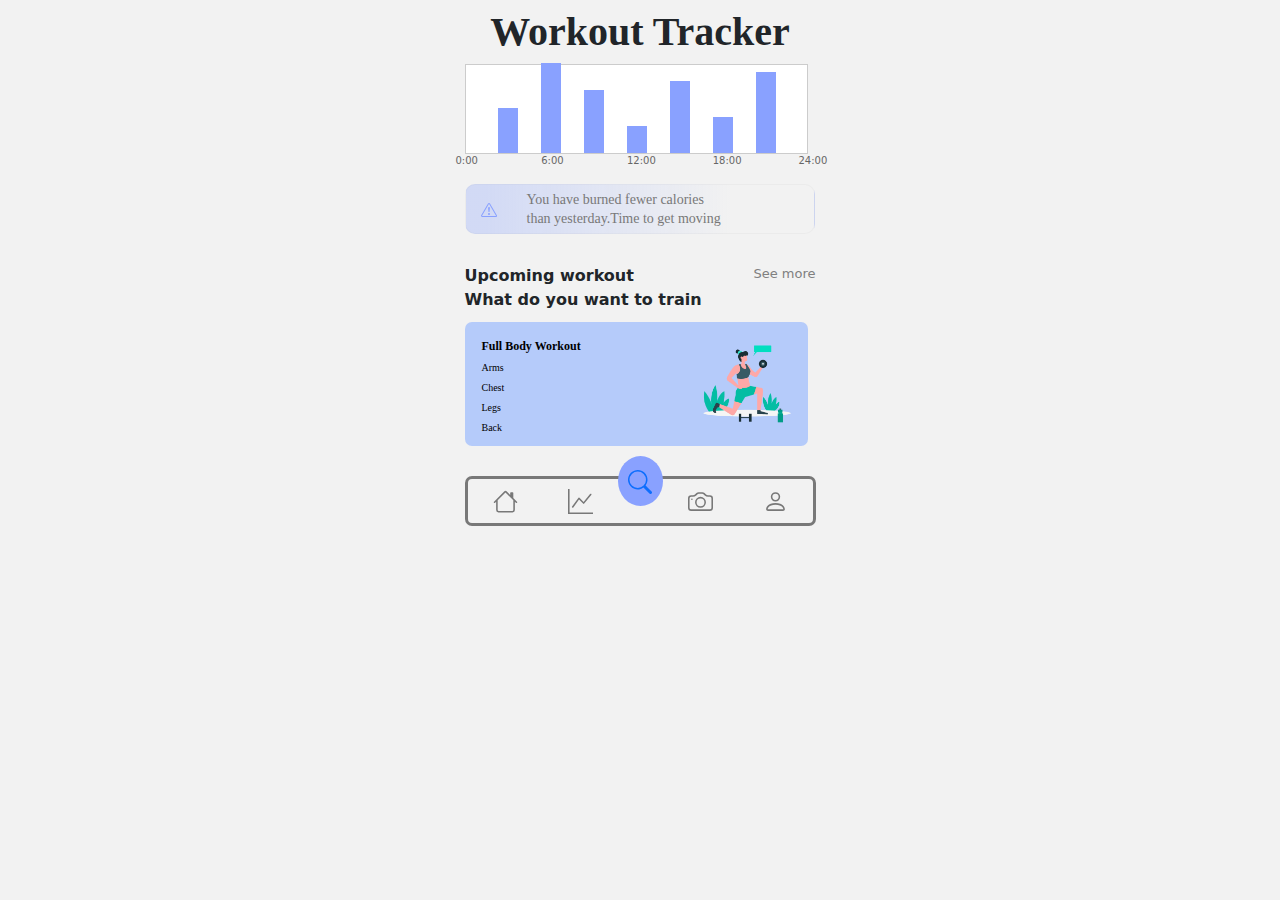
<file: index.html>
<!DOCTYPE html>
<html lang="en">

<head>
    <meta charset="UTF-8">
    <meta name="viewport" content="width=device-width, initial-scale=1.0">
    <title>Daily Time Tracker</title>
    <link href="https://cdn.jsdelivr.net/npm/bootstrap@5.3.3/dist/css/bootstrap.min.css" rel="stylesheet"
        integrity="sha384-QWTKZyjpPEjISv5WaRU9OFeRpok6YctnYmDr5pNlyT2bRjXh0JMhjY6hW+ALEwIH" crossorigin="anonymous">
    <style>
        body {

            background-color: #f2f2f2;
        }

        .container {
            margin: 0 auto;
            overflow-x: auto;
            white-space: nowrap;
            display: flex;
            flex-direction: column;
            position: relative;
            width: 375px;
            height: 800px;
git
            opacity: 0px;
            gap: 0px;

        }

        .graph-container {
            position: relative;
            width: 343px;
            height: 89.98px;
            background-color: #fff;
            border: 1px solid #ccc;
        }

        .x-axis,
        .y-axis {
            position: absolute;
            background-color: white;
        }

        .x-axis {
            width: 100%;
            height: 1px;
            left: 0;
            bottom: 50%;
        }

        .y-axis {
            width: 1px;
            height: 100%;
            top: 0;
            left: 50%;
        }

        .time-label {
            position: absolute;
            font-size: 10px;
            color: #666;
        }

        .bar {
            position: absolute;
            background-color: #89A1FF;
        }

        .form-check-input:checked {
            background-color: #89A1FF;
        }

        .additional-div {
            width: 350px;
            height: 50px;
            border: 1.02px solid #4545450A;
            border-radius: 10px;
            margin: 30px 0px;

            display: flex;
            background: linear-gradient(90.07deg, rgba(129, 157, 255, 0.28) 5.94%, rgba(16, 16, 16, 0) 76.45%);

        }

        span>svg {
            color: #89A1FF;
            top: 30px;
        }

        .activity-container {
            display: flex;
            flex-direction: column;

        }

        .workout-container img {
            border-radius: 50%;
            size: 50px;
        }

        .full-body h4 {

            font-size: 12px;
            font-weight: 600;
        }

        .full-body h5 {

            font-size: 10px;
            font-weight: 500;
        }

        span>p {
            font-family: Montserrat;
            font-size: 14px;
            font-weight: 500;
            margin: 0px;
            line-height: 19.5px;
            text-align: center;
            text-wrap: balance;
            color: #787878;
            display: flex;
        }



        #workout-container img {
            max-width: 60px;
        }

        .activity-container {
            display: flex;
            flex-direction: row;
            justify-content: space-between;
            align-items: center;
            background-color: white;
            border-radius: 10px;
            margin: 10px 0;
        }

        .activity-container>div {
            display: flex;
            flex-direction: row;
            padding: 0 10px;
        }

        .workout-head {
            display: flex;
            justify-content: space-between;
        }

        .additional-div {
            display: flex;
            align-items: center;
            padding: 15px;
        }

        .additional-div p {
            text-align: left;
            margin-left: 30px;
        }

        .full-body>div {
            width: 343px;
            height: 124px;
            margin-top: 10px;
            border-radius: 7px;
            background-color: #8CB1FF99;
            display: flex;
            flex-direction: column;
            justify-content: left;
            font-family: Montserrat;
            color: #787878;
            text-align: left;
            padding: 10px;
            display: flex;
            flex-direction: row;
            justify-content: space-between;
            color: black;
        }

        .full-body>div>div {
            padding: 7px;
        }

        .workout-head a {
            font-size: 13px;
            color: grey;
            text-decoration: none;
        }

        .activity-heading {
            margin-top: 5px;
        }

        .activity-sub-heading {
            font-size: 12px;
            color: grey;
        }

        h1 {
            margin: 20px;
            font-family: Montserrat;
            font-size: 40px;
            font-weight: 600;
            line-height: 24.38px;
            text-align: center;

        }

        nav {
            display: flex;
            height: 50px;
            top: 724px;
            gap: 0px;
            opacity: 0px;
            justify-content: space-evenly;
            align-items: center;
            border: 3px solid #787878;
            border-radius: 7px;
            margin-top: 30px;
        }

        nav>a {
            padding: 10px;
            margin: 15px 15px;
            color: #787878;
        }

        .search-button {
            position: relative;
            width: 50px;
            height: 50px;
            top: -20px;
            border-radius: 50%;
            background-color: #89A1FF;
            display: flex;
            align-items: center;
            justify-content: center;

        }

        .bi bi-search {
            position: absolute;
            color: white;
            margin: 5px;
            width: 40px;
            height: 40px;
            border-radius: 50%;
            color: white;
            top: 699px;
            justify-content: center;
            align-items: center;
        }
    </style>
</head>

<body>
    <div class="container">
        <h1>Workout Tracker</h1>
        <div class="graph-container" id="graphContainer">
            <div class="x-axis"></div>
            <div class="y-axis"></div>
        </div>

        <!-- Additional div below the graph -->
        <div class="additional-div">
            <span>
                <svg xmlns="http://www.w3.org/2000/svg" width="16" height="16" fill="currentColor"
                    class="bi bi-exclamation-triangle" viewBox="0 0 16 16">
                    <path
                        d="M7.938 2.016A.13.13 0 0 1 8.002 2a.13.13 0 0 1 .063.016.15.15 0 0 1 .054.057l6.857 11.667c.036.06.035.124.002.183a.2.2 0 0 1-.054.06.1.1 0 0 1-.066.017H1.146a.1.1 0 0 1-.066-.017.2.2 0 0 1-.054-.06.18.18 0 0 1 .002-.183L7.884 2.073a.15.15 0 0 1 .054-.057m1.044-.45a1.13 1.13 0 0 0-1.96 0L.165 13.233c-.457.778.091 1.767.98 1.767h13.713c.889 0 1.438-.99.98-1.767z" />
                    <path
                        d="M7.002 12a1 1 0 1 1 2 0 1 1 0 0 1-2 0M7.1 5.995a.905.905 0 1 1 1.8 0l-.35 3.507a.552.552 0 0 1-1.1 0z" />
                </svg>
            </span>
            <span>
                <p>You have burned fewer calories than yesterday.Time to get moving</p>

            </span>
        </div>
        <div id="workout-container">
            <div class="workout-head">
                <b>Upcoming workout</b>
                <a class="workout-head-see-more">See more</a>
            </div>
            <div class="activity-container" style="display: none">
                <div>
                    <img src="public/image/workout.png">
                    <div>
                        <div class="activity-heading">Heading</div>
                        <div class="activity-sub-heading">Sub heading</div>
                    </div>
                </div>
                <div class="form-check form-switch">
                    <input class="form-check-input" type="checkbox" role="switch" id="flexSwitchCheckChecked" checked>
                </div>
            </div>
        </div>
        <div class="full-body">
            <b>What do you want to train</b>
            <div>
                <div>
                    <h4>Full Body Workout</h4>
                    <h5>Arms</h5>
                    <h5>Chest</h5>
                    <h5>Legs</h5>
                    <h5>Back</h5>
                </div>
                <img src="public/image/full-body.png">
            </div>
        </div>
        <nav>
            <a href="views/calendar.html"> <svg xmlns="http://www.w3.org/2000/svg" width="25" height="25"
                    fill="currentColor" class="bi bi-house" viewBox="0 0 16 16">
                    <path
                        d="M8.707 1.5a1 1 0 0 0-1.414 0L.646 8.146a.5.5 0 0 0 .708.708L2 8.207V13.5A1.5 1.5 0 0 0 3.5 15h9a1.5 1.5 0 0 0 1.5-1.5V8.207l.646.647a.5.5 0 0 0 .708-.708L13 5.793V2.5a.5.5 0 0 0-.5-.5h-1a.5.5 0 0 0-.5.5v1.293zM13 7.207V13.5a.5.5 0 0 1-.5.5h-9a.5.5 0 0 1-.5-.5V7.207l5-5z" />
                </svg></a>
            <a href="./index.html"><svg xmlns="http://www.w3.org/2000/svg" width="25" height="25" fill="currentColor"
                    class="bi bi-graph-up" viewBox="0 0 16 16">
                    <path fill-rule="evenodd"
                        d="M0 0h1v15h15v1H0zm14.817 3.113a.5.5 0 0 1 .07.704l-4.5 5.5a.5.5 0 0 1-.74.037L7.06 6.767l-3.656 5.027a.5.5 0 0 1-.808-.588l4-5.5a.5.5 0 0 1 .758-.06l2.609 2.61 4.15-5.073a.5.5 0 0 1 .704-.07" />
                </svg></a>
            <div class="search-button">
                <a href=""><svg xmlns="http://www.w3.org/2000/svg" width="24" height="24" fill="currentColor"
                        class="bi bi-search" viewBox="0 0 16 16">
                        <path
                            d="M11.742 10.344a6.5 6.5 0 1 0-1.397 1.398h-.001q.044.06.098.115l3.85 3.85a1 1 0 0 0 1.415-1.414l-3.85-3.85a1 1 0 0 0-.115-.1zM12 6.5a5.5 5.5 0 1 1-11 0 5.5 5.5 0 0 1 11 0" />
                    </svg></a>
            </div>
            <a href="views/goals.html"><svg xmlns="http://www.w3.org/2000/svg" width="25" height="25"
                    fill="currentColor" class="bi bi-camera" viewBox="0 0 16 16">
                    <path
                        d="M15 12a1 1 0 0 1-1 1H2a1 1 0 0 1-1-1V6a1 1 0 0 1 1-1h1.172a3 3 0 0 0 2.12-.879l.83-.828A1 1 0 0 1 6.827 3h2.344a1 1 0 0 1 .707.293l.828.828A3 3 0 0 0 12.828 5H14a1 1 0 0 1 1 1zM2 4a2 2 0 0 0-2 2v6a2 2 0 0 0 2 2h12a2 2 0 0 0 2-2V6a2 2 0 0 0-2-2h-1.172a2 2 0 0 1-1.414-.586l-.828-.828A2 2 0 0 0 9.172 2H6.828a2 2 0 0 0-1.414.586l-.828.828A2 2 0 0 1 3.172 4z" />
                    <path
                        d="M8 11a2.5 2.5 0 1 1 0-5 2.5 2.5 0 0 1 0 5m0 1a3.5 3.5 0 1 0 0-7 3.5 3.5 0 0 0 0 7M3 6.5a.5.5 0 1 1-1 0 .5.5 0 0 1 1 0" />
                </svg></a>
            <a href="views/start1.html"><svg xmlns="http://www.w3.org/2000/svg" width="25" height="25"
                    fill="currentColor" class="bi bi-person" viewBox="0 0 16 16">
                    <path
                        d="M8 8a3 3 0 1 0 0-6 3 3 0 0 0 0 6m2-3a2 2 0 1 1-4 0 2 2 0 0 1 4 0m4 8c0 1-1 1-1 1H3s-1 0-1-1 1-4 6-4 6 3 6 4m-1-.004c-.001-.246-.154-.986-.832-1.664C11.516 10.68 10.289 10 8 10s-3.516.68-4.168 1.332c-.678.678-.83 1.418-.832 1.664z" />
                </svg></a>
        </nav>

    </div>

    <script>
        // Retrieve activities from localStorage
        const activities = JSON.parse(localStorage.getItem('activities')) || {};
        // Display activities

        const workoutContainer = document.getElementById('workout-container');
        for (const hour in activities) {
            const activity = activities[hour];
            const time12Hr = formatTime12Hour(hour);
            const dateMonth = getDateMonth();

            const clonedElement = document.querySelector(".activity-container").cloneNode(true);
            clonedElement.style.display = "flex"
            clonedElement.querySelector(".activity-heading").innerHTML = activity
            clonedElement.querySelector(".activity-sub-heading").innerHTML = time12Hr

            workoutContainer.appendChild(clonedElement);
        }

        // Function to format time in 12-hour format
        function formatTime12Hour(hour) {
            let formattedHour = hour;
            let period = 'AM';
            if (hour >= 12) {
                if (hour > 12) {
                    formattedHour = hour - 12;
                }
                period = 'PM';
            }
            if (formattedHour === 0) {
                formattedHour = 12;
            }
            return `${formattedHour}:00 ${period}`;
        }

        // Function to get current date and month
        function getDateMonth() {
            const currentDate = new Date();
            const monthNames = ['January', 'February', 'March', 'April', 'May', 'June', 'July', 'August', 'September', 'October', 'November', 'December'];
            const month = monthNames[currentDate.getMonth()];
            const date = currentDate.getDate();
            return `${month} ${date},`;
        }


        const activityData = [
            { hour: 0, activityLevel: 0 },
            { hour: 3, activityLevel: 50 },
            { hour: 6, activityLevel: 100 },
            { hour: 9, activityLevel: 70 },
            { hour: 12, activityLevel: 30 },
            { hour: 15, activityLevel: 80 },
            { hour: 18, activityLevel: 40 },
            { hour: 21, activityLevel: 90 },
            { hour: 24, activityLevel: 0 }
        ];

        // Function to draw the graph lines and labels
        function drawGraph() {
            const graphContainer = document.getElementById('graphContainer');

            // Draw x-axis labels
            for (let i = 0; i <= 24; i += 6) {
                const x = (i / 24) * graphContainer.offsetWidth;

                const timeLabel = document.createElement('div');
                timeLabel.className = 'time-label';
                timeLabel.textContent = i + ':00';
                timeLabel.style.left = x - 10 + 'px';
                timeLabel.style.bottom = '-15px';
                graphContainer.appendChild(timeLabel);
            }

            // Plot data as bars
            activityData.forEach(data => {
                const x = (data.hour / 24) * graphContainer.offsetWidth;
                const barHeight = (data.activityLevel / 100) * graphContainer.offsetHeight;

                const bar = document.createElement('div');
                bar.className = 'bar';
                bar.style.width = '20px'; // Width of each bar
                bar.style.height = barHeight + 'px';
                bar.style.left = (x - 10) + 'px'; // Adjust position to center the bar
                bar.style.bottom = '0';
                graphContainer.appendChild(bar);
            });
        }

        // Call drawGraph function when the page loads
        window.onload = drawGraph;
    </script>
    <script src="https://cdn.jsdelivr.net/npm/bootstrap@5.3.3/dist/js/bootstrap.bundle.min.js"
        integrity="sha384-YvpcrYf0tY3lHB60NNkmXc5s9fDVZLESaAA55NDzOxhy9GkcIdslK1eN7N6jIeHz"
        crossorigin="anonymous"></script>
</body>

</html>
</file>
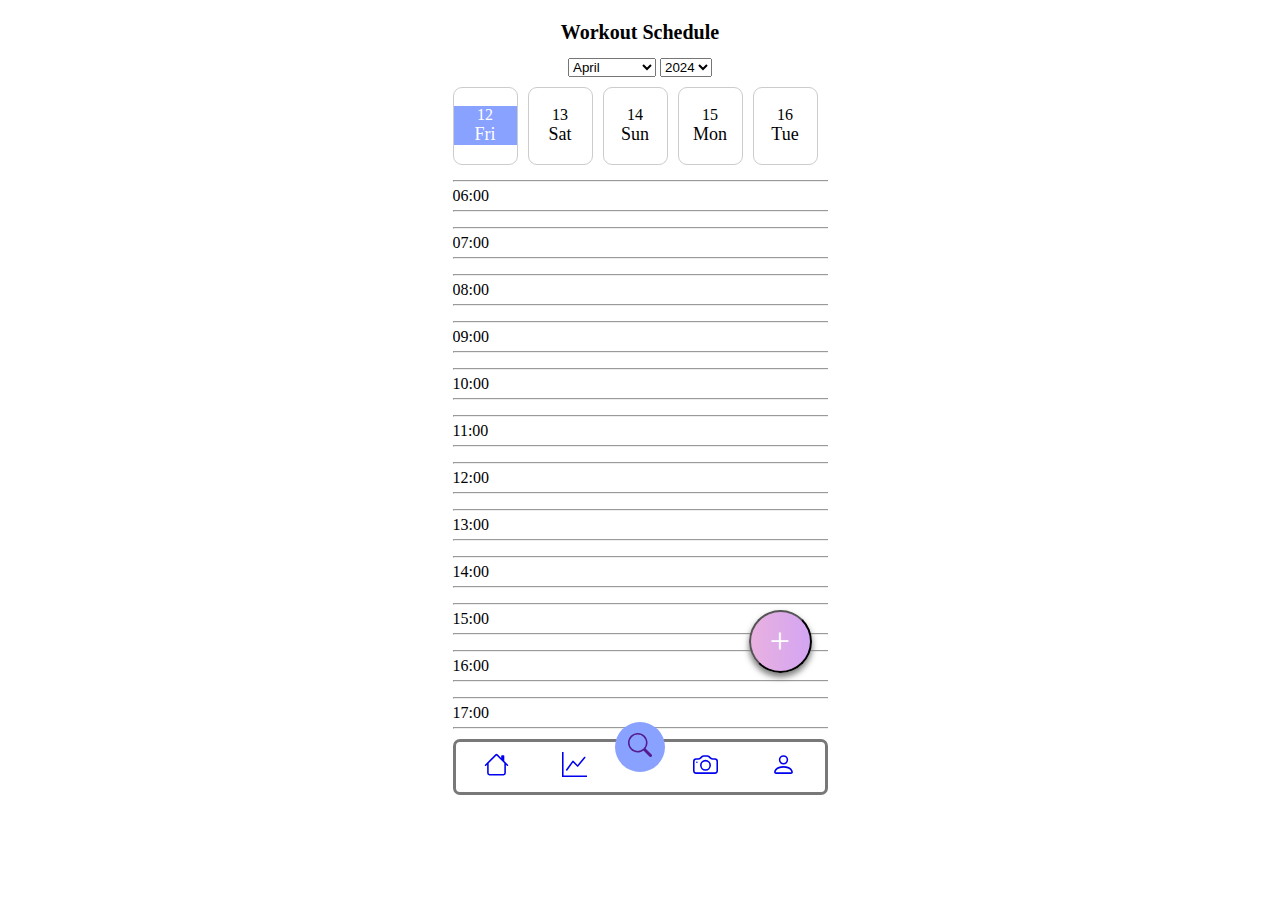
<file: views/calendar.html>
<!DOCTYPE html>
<html lang="en">

<head>
    <meta charset="UTF-8">
    <meta name="viewport" content="width=device-width, initial-scale=1.0">
    <title>Daily Scheduler</title>
    <style>
        body {
            background-color: white;
        }

        .container {
            /* width: 100%; */
            margin: 0 auto;
            overflow-x: auto;
            white-space: nowrap;
            display: flex;
            flex-direction: column;
            position: relative;
            width: 375px;
            height: 800px;
            overflow: hidden;

            opacity: 0px;
            gap: 0px;

        }

        .header {
            text-align: center;
            margin-bottom: 10px;
        }

        .dates {
            display: flex;
            justify-content: flex-start;
        }

        .date-container {
            display: flex;
            justify-content: center;
            align-items: center;
            width: 70px;
            height: 76px;
            margin-right: 10px;
            border-radius: 9px;
            border: 1px solid #ccc;
        }

        .date {
            display: flex;
            flex-direction: column;
            align-items: center;
            justify-content: center;
            width: 100%;
        }

        .date span {
            font-size: 18px;
        }

        .date.selected {
            background-color: #89A1FF;
            color: white;
        }

        .scheduler {
            display: flex;
            flex-direction: column;
            margin-top: 10px;
        }

        .hours {
            display: flex;
            flex-direction: column;
        }

        .hour {
            display: flex;
            flex-direction: column;
            margin-bottom: 5px;
        }

        .hour hr {
            width: 100%;
            margin: 5px 0;
        }

        .activities {
            display: flex;
            flex-direction: column;
            align-items: flex-start;
        }

        .activity {
            margin-bottom: 5px;
            display: flex;
            align-items: center;
            background: linear-gradient(90.95deg, #E9B1E0 0.79%, #D3A5F2 99.18%);
            color: white;
            padding: 3px 20px;
            border-radius: 15px;
            grid-area: 1/1;
        }

        .activity-text {
            margin-left: 5px;
        }

        h1 {
            font-family: Montserrat;
            font-size: 20px;
            font-weight: 600;

            text-align: center;

        }

        .add-activity-btn {
            position: absolute;
            font-family: Montserrat;
            font-size: 36px;
            font-weight: 400;
            line-height: 43.88px;
            text-align: left;
            color: #FFFFFF;
            background: linear-gradient(90.95deg, #E9B1E0 0.79%, #D3A5F2 99.18%);
            width: 63px;
            height: 63px;
            top: 602px;
            left: 296px;
            gap: 0px;
            opacity: 0px;
            box-shadow: 0px 4px 6.5px 0px #787878;
            text-align: center;
            right: 300px;
            border-radius: 50%;
            align-items: flex-end;
        }

        .date.selected .add-activity-btn {
            display: block;
        }

        .date-container.selected {
            background-color: #89A1FF;
            color: white;
        }

        nav {
            display: flex;
            height: 50px;
            top: 724px;
            gap: 0px;
            opacity: 0px;
            justify-content: space-evenly;
            align-items: center;
            border: 3px solid #787878;
            border-radius: 7px;
        }

        nav>a {
            padding: 10px;
            margin: 15px 15px;
        }



        .search-button {
            position: relative;
            width: 50px;
            height: 50px;
            top: -20px;
            border-radius: 50%;
            background-color: #89A1FF;
            display: flex;
            align-items: center;
            justify-content: center;
        }

        .bi bi-search {
            position: absolute;

            margin: 5px;
            width: 40px;
            height: 40px;
            border-radius: 50%;
            color: white;
            top: 699px;
            justify-content: center;
            align-items: center;
        }
    </style>
</head>

<body>
    <div class="container">
        <div>
            <h1>Workout Schedule</h1>
        </div>
        <div class="header">
            <select id="month"></select>
            <select id="year"></select>
        </div>
        <div class="dates" id="dates"></div>
        <div class="scheduler">
            <div class="hours"></div>
        </div>
        <button class="add-activity-btn">+</button>
        <nav>
            <a href="calendar.html"> <svg xmlns="http://www.w3.org/2000/svg" width="25" height="25" fill="currentColor"
                    class="bi bi-house" viewBox="0 0 16 16">
                    <path
                        d="M8.707 1.5a1 1 0 0 0-1.414 0L.646 8.146a.5.5 0 0 0 .708.708L2 8.207V13.5A1.5 1.5 0 0 0 3.5 15h9a1.5 1.5 0 0 0 1.5-1.5V8.207l.646.647a.5.5 0 0 0 .708-.708L13 5.793V2.5a.5.5 0 0 0-.5-.5h-1a.5.5 0 0 0-.5.5v1.293zM13 7.207V13.5a.5.5 0 0 1-.5.5h-9a.5.5 0 0 1-.5-.5V7.207l5-5z" />
                </svg></a>
            <a href="../index.html"><svg xmlns="http://www.w3.org/2000/svg" width="25" height="25" fill="currentColor"
                    class="bi bi-graph-up" viewBox="0 0 16 16">
                    <path fill-rule="evenodd"
                        d="M0 0h1v15h15v1H0zm14.817 3.113a.5.5 0 0 1 .07.704l-4.5 5.5a.5.5 0 0 1-.74.037L7.06 6.767l-3.656 5.027a.5.5 0 0 1-.808-.588l4-5.5a.5.5 0 0 1 .758-.06l2.609 2.61 4.15-5.073a.5.5 0 0 1 .704-.07" />
                </svg></a>
            <div class="search-button">
                <a href=""><svg xmlns="http://www.w3.org/2000/svg" width="24" height="24" fill="currentColor"
                        class="bi bi-search" viewBox="0 0 16 16">
                        <path
                            d="M11.742 10.344a6.5 6.5 0 1 0-1.397 1.398h-.001q.044.06.098.115l3.85 3.85a1 1 0 0 0 1.415-1.414l-3.85-3.85a1 1 0 0 0-.115-.1zM12 6.5a5.5 5.5 0 1 1-11 0 5.5 5.5 0 0 1 11 0" />
                    </svg></a>
            </div>
            <a href="goals.html"><svg xmlns="http://www.w3.org/2000/svg" width="25" height="25" fill="currentColor"
                    class="bi bi-camera" viewBox="0 0 16 16">
                    <path
                        d="M15 12a1 1 0 0 1-1 1H2a1 1 0 0 1-1-1V6a1 1 0 0 1 1-1h1.172a3 3 0 0 0 2.12-.879l.83-.828A1 1 0 0 1 6.827 3h2.344a1 1 0 0 1 .707.293l.828.828A3 3 0 0 0 12.828 5H14a1 1 0 0 1 1 1zM2 4a2 2 0 0 0-2 2v6a2 2 0 0 0 2 2h12a2 2 0 0 0 2-2V6a2 2 0 0 0-2-2h-1.172a2 2 0 0 1-1.414-.586l-.828-.828A2 2 0 0 0 9.172 2H6.828a2 2 0 0 0-1.414.586l-.828.828A2 2 0 0 1 3.172 4z" />
                    <path
                        d="M8 11a2.5 2.5 0 1 1 0-5 2.5 2.5 0 0 1 0 5m0 1a3.5 3.5 0 1 0 0-7 3.5 3.5 0 0 0 0 7M3 6.5a.5.5 0 1 1-1 0 .5.5 0 0 1 1 0" />
                </svg></a>
            <a href="login.html"><svg xmlns="http://www.w3.org/2000/svg" width="25" height="25" fill="currentColor"
                    class="bi bi-person" viewBox="0 0 16 16">
                    <path
                        d="M8 8a3 3 0 1 0 0-6 3 3 0 0 0 0 6m2-3a2 2 0 1 1-4 0 2 2 0 0 1 4 0m4 8c0 1-1 1-1 1H3s-1 0-1-1 1-4 6-4 6 3 6 4m-1-.004c-.001-.246-.154-.986-.832-1.664C11.516 10.68 10.289 10 8 10s-3.516.68-4.168 1.332c-.678.678-.83 1.418-.832 1.664z" />
                </svg></a>
        </nav>

    </div>
    <script>
        document.addEventListener("DOMContentLoaded", function () {
            const currentDate = new Date(2024, 3, 12); // Start from April 12, 2024
            let selectedDate = currentDate.getDate();
            const currentYear = currentDate.getFullYear();
            const currentMonth = currentDate.getMonth();

            // Populate month select options
            const months = ["January", "February", "March", "April", "May", "June", "July", "August", "September", "October", "November", "December"];
            const monthSelect = document.getElementById("month");
            months.forEach((month, index) => {
                const option = document.createElement("option");
                option.value = index + 1;
                option.text = month;
                monthSelect.appendChild(option);
            });
            monthSelect.selectedIndex = currentMonth;

            // Populate year select options (You can set range as per your need)
            const yearSelect = document.getElementById("year");
            for (let year = currentYear; year <= currentYear + 1; year++) {
                const option = document.createElement("option");
                option.value = year;
                option.text = year;
                yearSelect.appendChild(option);
            }
            yearSelect.selectedIndex = 0; // Select current year

            // Update dates based on month and year
            function updateDates() {
                const month = monthSelect.value - 1;
                const year = parseInt(yearSelect.value);
                const daysInMonth = new Date(year, month + 1, 0).getDate();

                const datesContainer = document.getElementById("dates");
                datesContainer.innerHTML = ""; // Clear previous dates

                const today = (currentMonth === month && currentYear === year && month === 3) ? currentDate.getDate() : 1;

                const startIndex = selectedDate < 4 ? 1 : selectedDate;
                const endIndex = startIndex + 4 < daysInMonth ? startIndex + 4 : daysInMonth;

                for (let day = startIndex; day <= endIndex; day++) {
                    const dateContainer = document.createElement("div");
                    dateContainer.classList.add("date-container");

                    const dateDiv = document.createElement("div");
                    dateDiv.classList.add("date");
                    dateDiv.textContent = day;
                    if (day === selectedDate) {
                        dateDiv.classList.add('selected');
                        document.querySelector('.add-activity-btn').style.display = 'block';
                    }
                    const dayName = new Date(year, month, day).toLocaleDateString('en-US', { weekday: 'short' });
                    const daySpan = document.createElement("span");
                    daySpan.textContent = dayName;
                    dateDiv.appendChild(daySpan);
                    dateDiv.addEventListener("click", function () {
                        document.querySelectorAll('.date').forEach(function (date) {
                            date.classList.remove('selected');
                        });
                        dateDiv.classList.add('selected');
                        selectedDate = day;
                        document.querySelector('.add-activity-btn').style.display = 'block';
                        updateDates();
                    });
                    dateContainer.appendChild(dateDiv);
                    datesContainer.appendChild(dateContainer);
                }
            }

            // Populate dates on initial load
            updateDates();

            // Update dates when month or year changes
            monthSelect.addEventListener("change", updateDates);
            yearSelect.addEventListener("change", updateDates);

            // Generate hours
            const hoursContainer = document.querySelector(".hours");
            for (let hour = 6; hour < 18; hour++) {
                const hourDiv = document.createElement("div");
                hourDiv.classList.add("hour");
                hourDiv.innerHTML = `<hr><div>${hour.toString().padStart(2, "0")}:00</div><div class="activities" data-hour="${hour}"></div><hr>`;
                hoursContainer.appendChild(hourDiv);
            }

            // Add activity button functionality
            // Add activity button functionality
            const addActivityButton = document.querySelector(".add-activity-btn");
            addActivityButton.addEventListener("click", function () {
                const hour = prompt("Enter hour (6-17):");
                if (hour >= 0 && hour <= 23) {
                    const activityInput = prompt("Enter your activity:");
                    if (activityInput) {
                        const activityList = document.querySelector(`.activities[data-hour="${hour}"]`);
                        const activityDiv = document.createElement("div");
                        activityDiv.classList.add("activity");
                        activityDiv.innerHTML = `<div class="activity-text">${activityInput}</div>`;
                        activityList.appendChild(activityDiv);

                        // Save activity to localStorage
                        const activities = JSON.parse(localStorage.getItem('activities')) || {};
                        activities[hour] = activityInput;
                        localStorage.setItem('activities', JSON.stringify(activities));
                    }
                } else {
                    alert("Please enter a valid hour (6-17).");
                }
            });

        });
    </script>

</body>

</html>
</file>
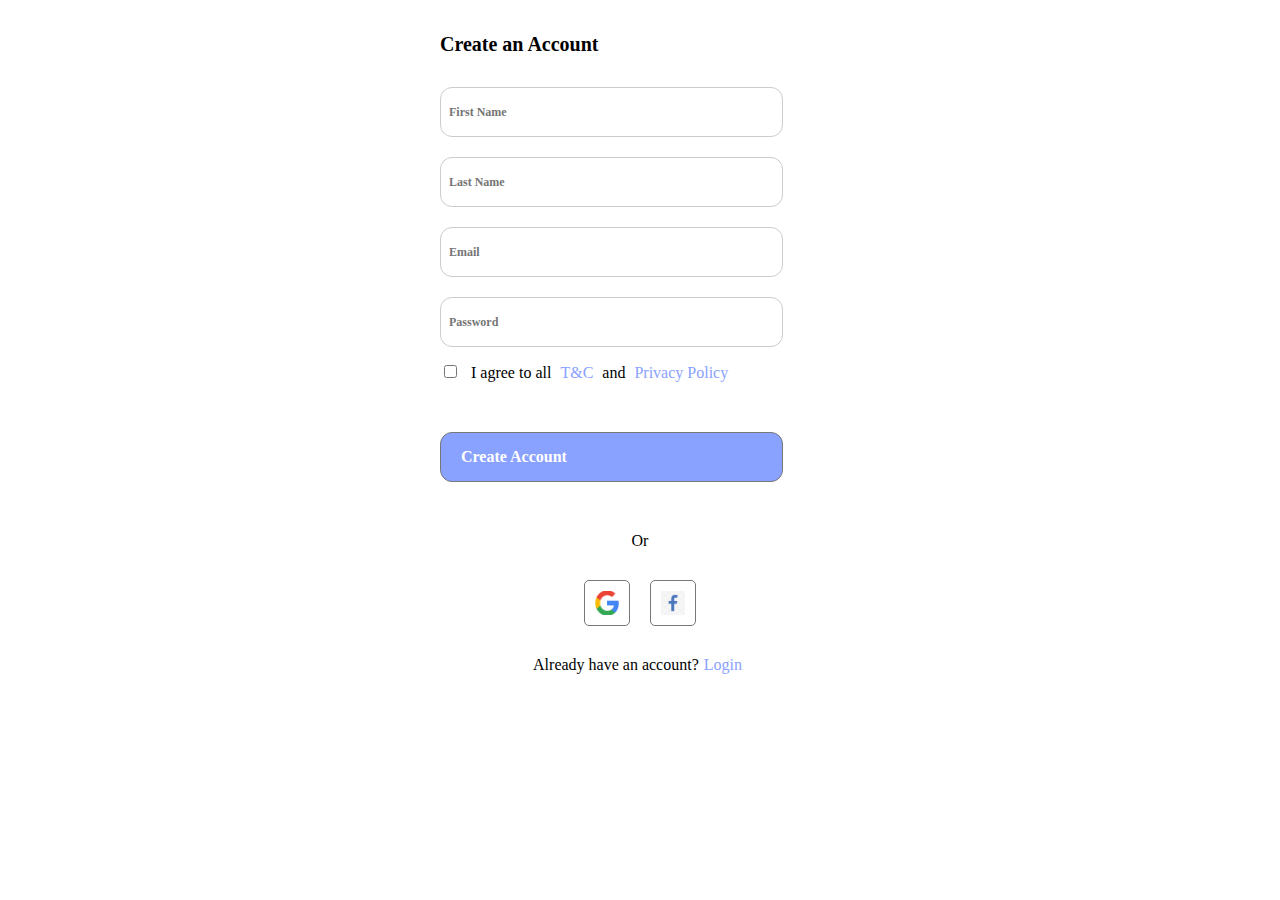
<file: views/createacc.html>
<!DOCTYPE html>
<html lang="en">

<head>
    <meta charset="UTF-8">
    <meta name="viewport" content="width=device-width, initial-scale=1.0">
    <style>
        body {
            font-family: Montserrat;
            max-width: 400px;
            margin: 0 auto;
            padding: 20px;
            background-color: white;
        }

        h1 {
            text-align: left;
            margin-bottom: 30px;
            font-family: Roboto;
            font-size: 20px;
            font-weight: 600;
            line-height: 23.44px;
            text-align: left;

        }

        form {
            margin-top: 30px;
        }

        label {
            display: block;
            margin-bottom: 5px;
        }

        input[type="text"],
        input[type="email"],
        input[type="password"] {
            padding: 8px;
            border: 1px solid #ccc;
            border-radius: 4px;
            box-sizing: border-box;
            margin-bottom: 15px;
            width: 343px;
            height: 50px;
            top: 135px;
            left: 16px;
            gap: 0px;
            border-radius: 12px;
            opacity: 0px;
        }

        input[type="checkbox"] {
            margin-right: 10px;
        }

        button {
            background-color: #89A1FF;
            color: white;
            padding: 10px 20px;
            margin: 50px 0px;
            cursor: pointer;
            display: block;
            border: 1px solid #787878;
            width: 343px;
            height: 50px;
            top: 574px;
            left: 16px;
            gap: 0px;
            border-radius: 12px;
            opacity: 0px;
            font-family: Montserrat;
            font-size: 16px;
            font-weight: 600;
            line-height: 19.5px;
            text-align: left;

        }

        .links {
            text-align: center;
            margin-top: 20px;
        }

        a {
            color: #89A1FF;
            text-decoration: none;
            margin: 0 5px;
        }

        .g-button {
            display: flex;
            justify-content: center;
            margin-top: 20px;
        }

        .g-button img {
            width: 24px;
            height: 24px;
            top: 699px;
            left: 147px;
            gap: 0px;
            opacity: 0px;

            border: 1px solid #787878;
            padding: 10px;
            margin: 10px;
            border-radius: 5px;
        }

        ::placeholder {
            font-family: Montserrat;
            font-size: 12px;
            font-weight: 600;
            line-height: 14.63px;
            text-align: left;
        }

        p {
            text-align: center;
            justify-content: center;
            align-items: center;
        }
    </style>
    <title>Registration</title>
</head>

<body>
    <div>
        <h1>Create an Account</h1>
        <form action="goals.html">
            <label for="fname"></label>
            <input type="text" id="fname" name="fname" placeholder="First Name" required>

            <label for="lname"></label>
            <input type="text" id="lname" name="lname" placeholder="Last Name" required>

            <label for="email"></label>
            <input type="email" id="email" name="email" placeholder="Email" required>

            <label for="password"></label>
            <input type="password" id="password" name="password" placeholder="Password" required>

            <div>
                <input type="checkbox" id="agree" name="agree" required>
                I agree to all <a href="#">T&C</a> and <a href="#">Privacy Policy</a>
            </div>

            <button type="submit">Create Account</button>
        </form>

        <div class="or">
            <p>
                Or

            </p>

        </div>
        <div class="g-button">
            <img src="../public/image/googlelogo.png" alt="Google Sign In">
            <img src="../public/image/fblogo.png" alt="facebook Sign In">
        </div>
        <div class="links">
            Already have an account?<a href="./login.html">Login</a>
        </div>
    </div>
</body>

</html>
</file>
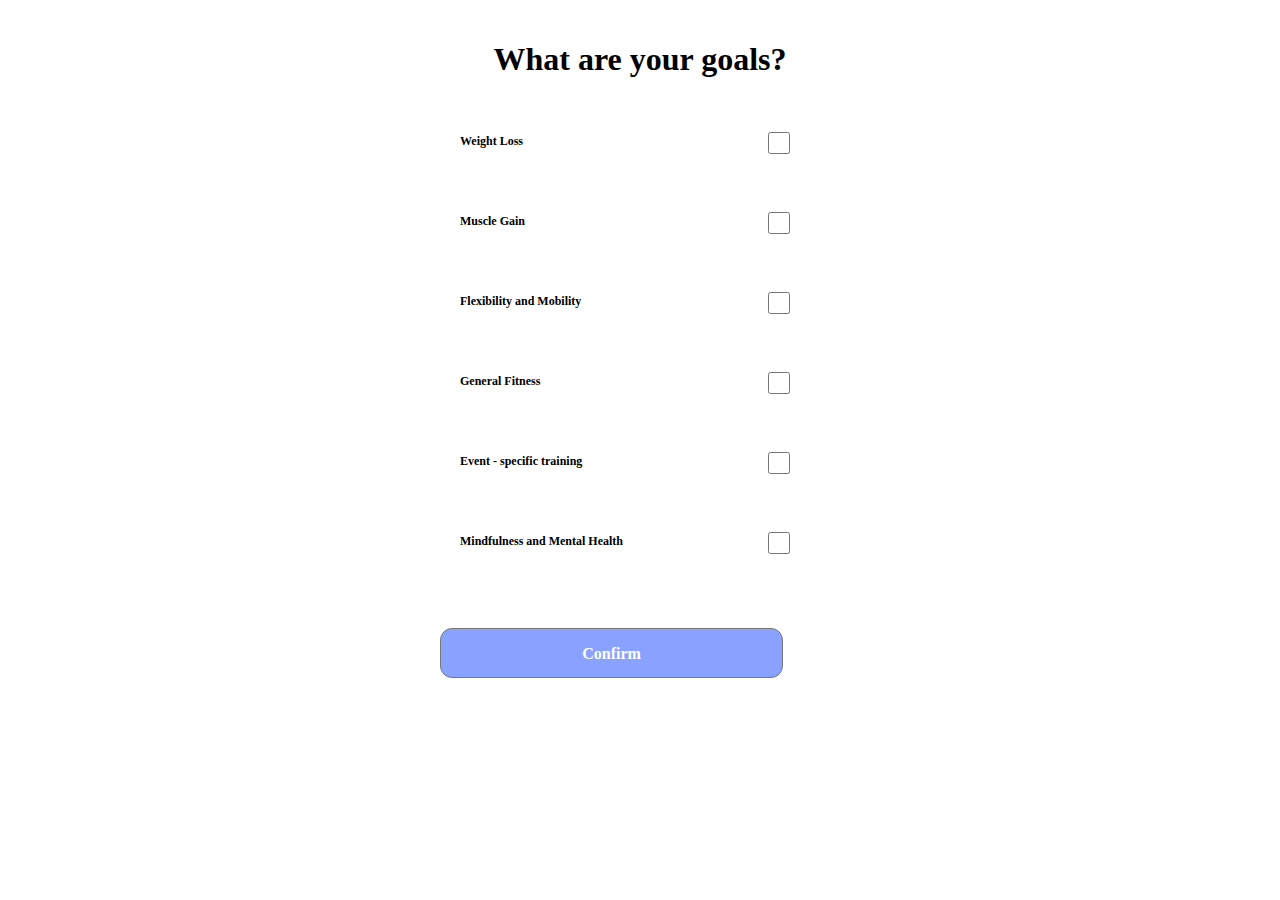
<file: views/goals.html>
<!DOCTYPE html>
<html lang="en">

<head>
    <meta charset="UTF-8">
    <meta name="viewport" content="width=device-width, initial-scale=1.0">
    <style>
        body {
            font-family: Montserrat;
            max-width: 400px;
            margin: 0 auto;
            padding: 20px;
            background-color: white;
        }

        h1 {
            text-align: center;
            margin-bottom: 30px;
        }

        form {
            margin-top: 30px;
        }

        label {
            display: block;
            margin-bottom: 5px;
        }

        .goals {
            margin-top: 20px;
        }

        .goal-box {
            display: flex;
            align-items: center;
            margin-bottom: 10px;
            padding: 10px;
            border: 1px solid 89A1FF;
            width: 343px;
            height: 50px;
            top: 465px;
            left: 16px;
            gap: 0px;
            border-radius: 12px;
            opacity: 0px;

        }

        input[type="checkbox"] {
            width: 22px;
            height: 22px;
            top: 281px;
            left: 321px;
            gap: 0px;
            opacity: 0px;
            border: 1px solid #89A1FF;
        }

        .goal-text {
            flex: 1;
            margin-left: 10px;
            font-family: Montserrat;
            font-size: 12px;
            font-weight: 600;
            line-height: 14.63px;
            text-align: left;

        }


        .links {
            text-align: center;
            margin-top: 20px;
        }

        a {
            color: #89A1FF;
            text-decoration: none;
            margin: 0 5px;
        }

        button {
            background-color: #89A1FF;
            color: white;
            padding: 10px 20px;
            margin: 50px 0px;
            cursor: pointer;
            display: block;
            border: 1px solid #787878;
            width: 343px;
            height: 50px;
            top: 574px;
            left: 16px;
            gap: 0px;
            border-radius: 12px;
            opacity: 0px;
            font-family: Montserrat;
            font-size: 16px;
            font-weight: 600;
            line-height: 19.5px;
            text-align: center;


        }
    </style>
    <title>Goals</title>
</head>

<body>
    <div>
        <h1>What are your goals?</h1>
        <form action="../index.html">
            <div class="goals">
                <div class="goal-box">
                    <div class="goal-text">
                        <label for="weight-loss">Weight Loss</label>
                    </div>
                    <input type="checkbox" id="weight-loss" name="goals">

                </div>

                <div class="goal-box">
                    <div class="goal-text">
                        <label for="muscle-gain">Muscle Gain</label>
                    </div>
                    <input type="checkbox" id="muscle-gain" name="goals">

                </div>

                <div class="goal-box">
                    <div class="goal-text">
                        <label for="flexibility">Flexibility and Mobility</label>
                    </div>
                    <input type="checkbox" id="flexibility" name="goals">

                </div>

                <div class="goal-box">
                    <div class="goal-text">
                        <label for="general-fitness">General Fitness</label>

                    </div>
                    <input type="checkbox" id="general-fitness" name="goals">

                </div>

                <div class="goal-box">
                    <div class="goal-text">
                        <label for="event-training">Event - specific training</label>

                    </div>
                    <input type="checkbox" id="event-training" name="goals">

                </div>
                <div class="goal-box">
                    <div class="goal-text">
                        <label for="event-training">Mindfulness and Mental Health</label>

                    </div>
                    <input type="checkbox" id="mind-training" name="goals">

                </div>
            </div>
            <div>
                <button type="submit">Confirm</button>
            </div>
        </form>
    </div>
</file>
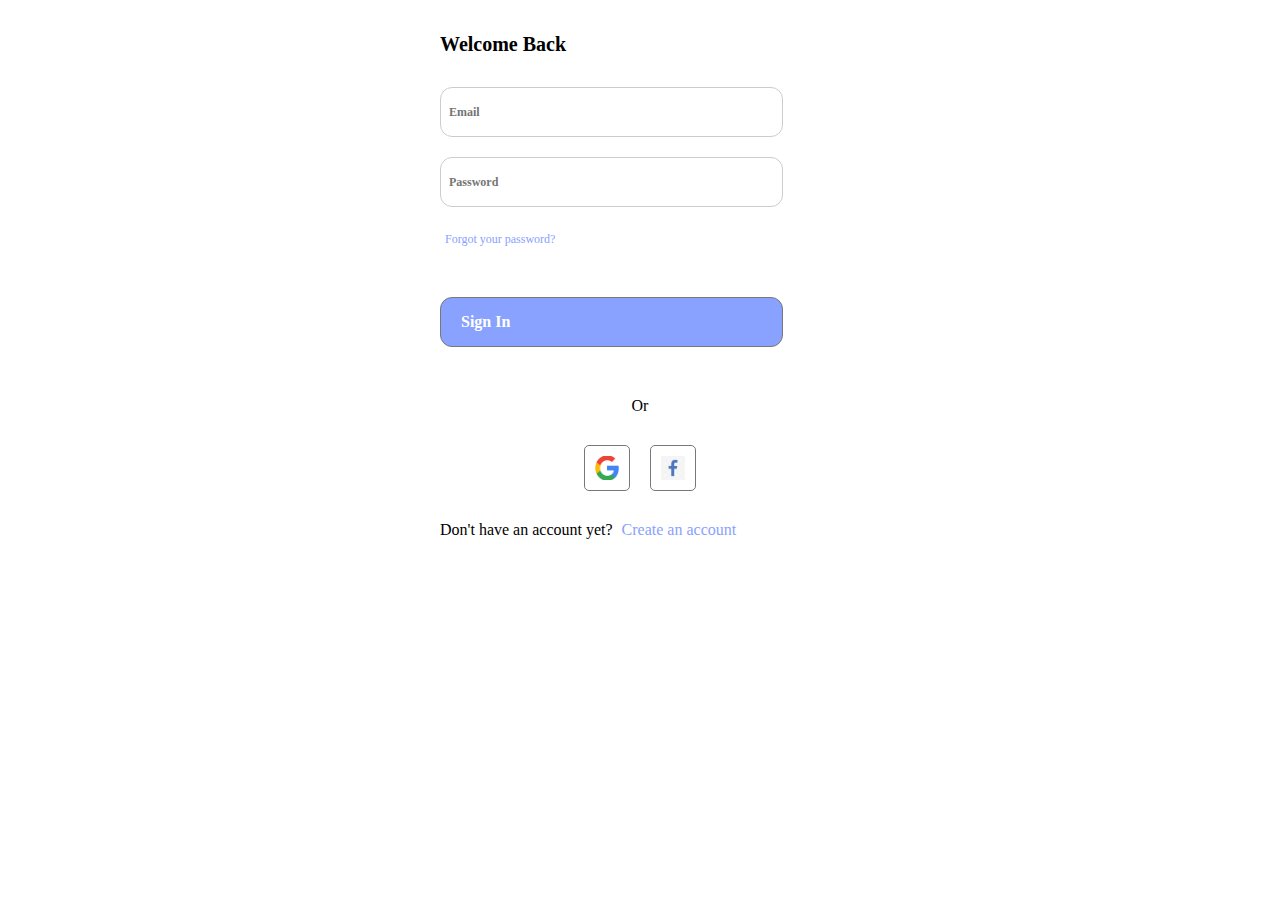
<file: views/login.html>
<!DOCTYPE html>
<html lang="en">

<head>
    <meta charset="UTF-8">
    <meta name="viewport" content="width=device-width, initial-scale=1.0">
    <style>
        body {
            font-family: Montserrat;
            max-width: 400px;
            margin: 0 auto;
            padding: 20px;
            background-color: white;
        }

        h1 {
            text-align: left;
            font-family: Roboto;
            font-size: 20px;
            font-weight: 600;
            line-height: 23.44px;


            margin-bottom: 30px;
        }

        form {
            margin-top: 30px;
        }

        label {
            display: block;
            margin-bottom: 5px;
        }

        input[type="text"],
        input[type="email"],
        input[type="password"] {
            padding: 8px;
            border: 1px solid #ccc;
            border-radius: 4px;
            box-sizing: border-box;
            margin-bottom: 15px;
            width: 343px;
            height: 50px;
            top: 135px;
            left: 16px;
            gap: 0px;
            border-radius: 12px;
            opacity: 0px;

        }

        input[type="checkbox"] {
            margin-right: 10px;
        }

        button {
            background-color: #89A1FF;
            color: white;
            padding: 10px 20px;
            margin: 50px 0px;
            cursor: pointer;
            display: block;
            border: 1px solid #787878;
            width: 343px;
            height: 50px;
            top: 574px;
            left: 16px;
            gap: 0px;
            border-radius: 12px;
            opacity: 0px;
            font-family: Montserrat;
            font-size: 16px;
            font-weight: 600;
            line-height: 19.5px;
            text-align: left;


        }


        .links {
            text-align: left;
            margin-top: 20px;
            justify-content: left;
            align-items: left;
        }

        a {
            color: #89A1FF;
            text-decoration: none;
            margin: 0 5px;
        }

        .g-button {
            display: flex;
            justify-content: center;
            margin-top: 20px;
        }

        .g-button img {
            width: 24px;
            height: 24px;
            top: 699px;
            left: 147px;
            gap: 0px;
            opacity: 0px;

            border: 1px solid #787878;
            padding: 10px;
            margin: 10px;
            border-radius: 5px;
        }

        .f-link {
            text-align: left;
            margin-top: 10px;
            font-size: 12px;
        }

        ::placeholder {
            font-family: Montserrat;
            font-size: 12px;
            font-weight: 600;
            line-height: 14.63px;
            text-align: left;
        }

        /* hr {

            width: 155px;
            height: 0px;
            top: 655px;
            left: 16px;
            gap: 0px;
            border: 0.5px 0px 0px 0px;
            opacity: 0px;

        }*/
        p {
            text-align: center;
            justify-content: center;
            align-items: center;
        }
    </style>
    <title>Login</title>
</head>

<body>
    <div>
        <h1>Welcome Back</h1>
        <form action="goals.html">
            <label for="email"></label>
            <input type="email" id="email" name="email" placeholder="Email">

            <label for="password"></label>
            <input type="password" id="password" name="password" placeholder="Password">

            <div class="f-link">
                <a href="#">Forgot your password?</a>
            </div>

            <button type="submit">Sign In</button>
        </form>
        <div class="or">
            <p>
                Or

            </p>

        </div>
        <div class="g-button">
            <img src="../public/image/googlelogo.png" alt="Google Sign In">
            <img src="../public/image/fblogo.png" alt="facebook Sign In">
        </div>
        <div class="links">
            Don't have an account yet? <a href="createacc.html">Create an account</a>
        </div>
    </div>
</body>

</html>
</file>
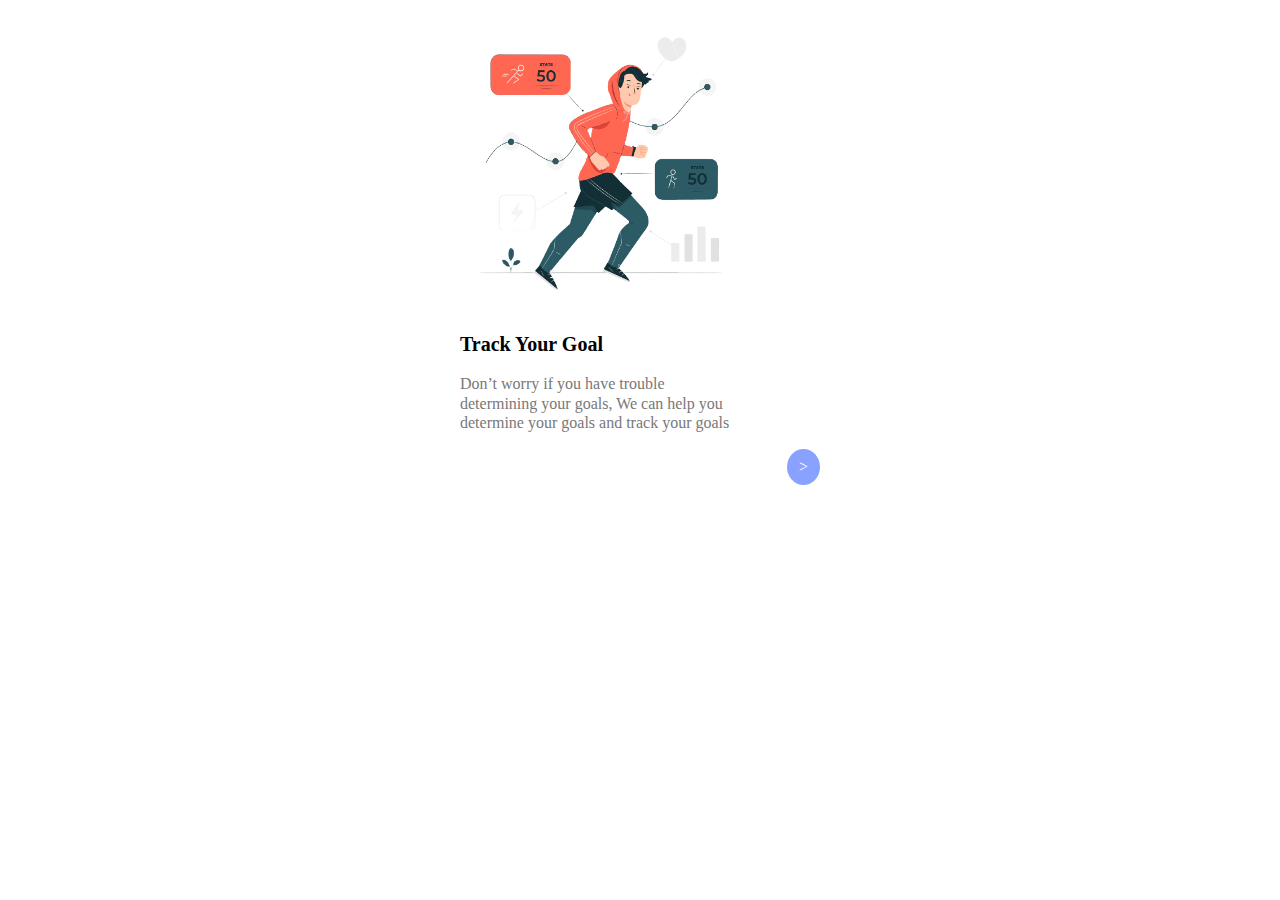
<file: views/start1.html>
<!DOCTYPE html>
<html lang="en">

<head>
    <meta charset="UTF-8">
    <meta name="viewport" content="width=<device-width>, initial-scale=1.0">
    <title>Document</title>
    <!-- <link rel="stylesheet" href="./styles1.css" /> -->
    <link href="https://cdn.jsdelivr.net/npm/bootstrap@5.3.3/dist/css/bootstrap.min.css" rel="stylesheet"
        integrity="sha384-QWTKZyjpPEjISv5WaRU9OFeRpok6YctnYmDr5pNlyT2bRjXh0JMhjY6hW+ALEwIH" crossorigin="anonymous">
    <link rel="stylesheet" href="../public/styles1.css">
</head>

<body>
    <div class="start1">
        <img src="../public/image/start1.png" alt="img" />
    </div>
    <div class="start1">
        <h2>
            Track Your Goal
        </h2>
        <p>
            Don’t worry if you have trouble <br>determining your goals, We can help you <br>determine your goals and
            track your
            goals
        </p>
    </div>
    <a class="btn btn-color" href="./start2.html">></a>


    <script src="https://cdn.jsdelivr.net/npm/bootstrap@5.3.3/dist/js/bootstrap.bundle.min.js"
        integrity="sha384-YvpcrYf0tY3lHB60NNkmXc5s9fDVZLESaAA55NDzOxhy9GkcIdslK1eN7N6jIeHz"
        crossorigin="anonymous"></script>
</body>

</html>
</file>
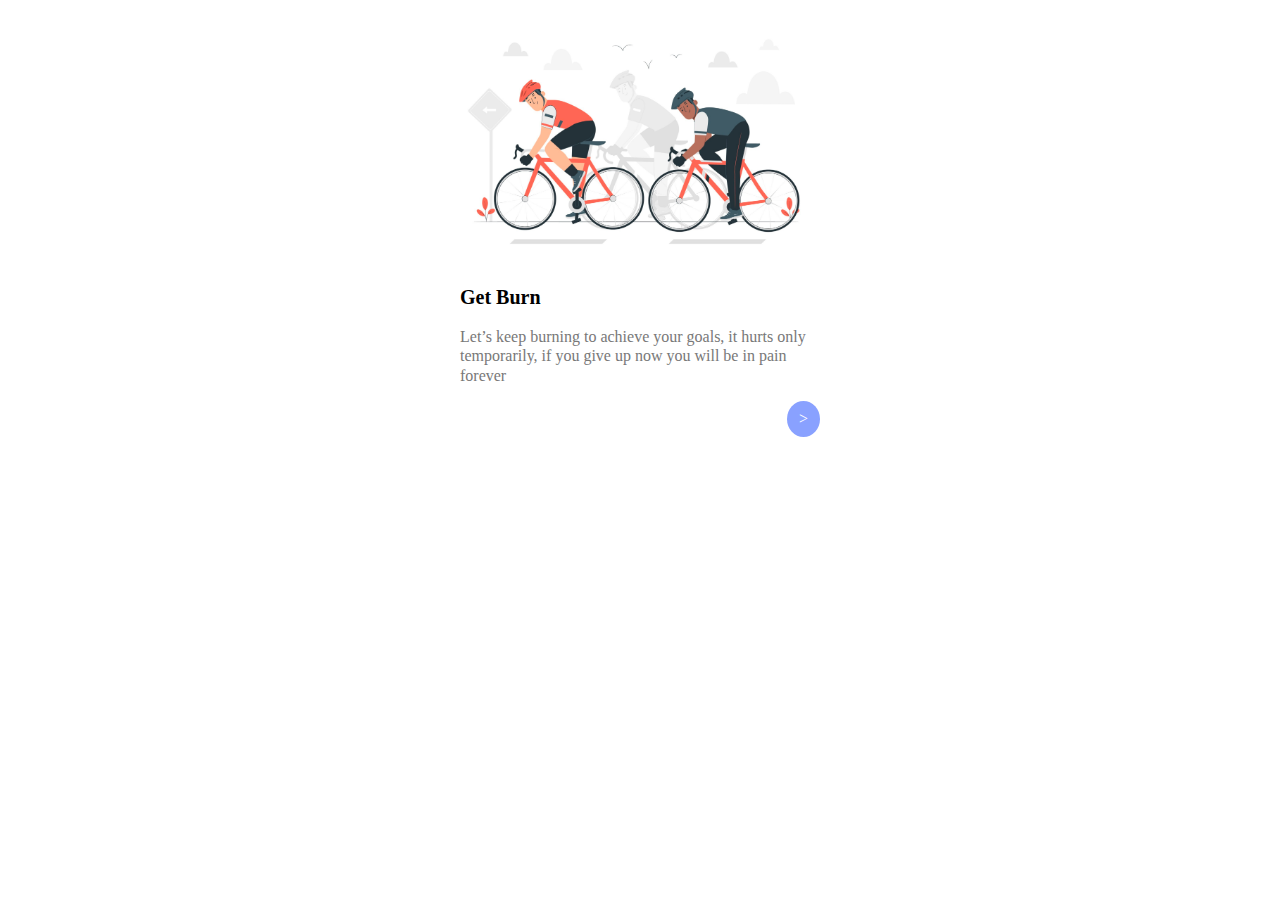
<file: views/start2.html>
<!DOCTYPE html>
<html lang="en">

<head>
    <meta charset="UTF-8">
    <meta name="viewport" content="width=<device-width>, initial-scale=1.0">
    <title>Document</title>
    <!-- <link rel="stylesheet" type="text/css" href="styles2.css" /> -->
    <link href="https://cdn.jsdelivr.net/npm/bootstrap@5.3.3/dist/css/bootstrap.min.css" rel="stylesheet"
        integrity="sha384-QWTKZyjpPEjISv5WaRU9OFeRpok6YctnYmDr5pNlyT2bRjXh0JMhjY6hW+ALEwIH" crossorigin="anonymous">
    <link rel="stylesheet" href="../public/styles2.css">
</head>

<body>
    <div class="start2">
        <img src="../public/image/start2.png" alt="img" />
    </div>
    <div class="start2">
        <h2>
            Get Burn
        </h2>
        <p>
            Let’s keep burning to achieve your goals, it hurts only temporarily, if you give up now you will be in pain
            forever
        </p>
    </div>

    <a class="btn btn-color" href="./createacc.html">></a>
    <script src="https://cdn.jsdelivr.net/npm/bootstrap@5.3.3/dist/js/bootstrap.bundle.min.js"
        integrity="sha384-YvpcrYf0tY3lHB60NNkmXc5s9fDVZLESaAA55NDzOxhy9GkcIdslK1eN7N6jIeHz"
        crossorigin="anonymous"></script>

</body>

</html>
</file>
<file: public/styles1.css>
img {
    width: 282px;
    height: 282px;
    top: 132px;
    left: 46px;
    gap: 0px;
    opacity: 0px;
}

body {
    font-family: Montserrat;
    max-width: 400px;
    margin: 0 auto;
    padding: 20px;
    background-color: white;
}

h2 {
    font-family: Montserrat;
    font-size: 20px;
    font-weight: 600;
    line-height: 24.38px;
    text-align: left;
    color: black;
    padding-top: 30px;
    padding-bottom: 10px;
}

p {
    font-family: Montserrat;
    font-size: 16px;
    font-weight: 500;
    line-height: 19.5px;
    text-align: left;

    color: #787878;
}

.btn-color {
    border-radius: 50%;
    color: white;
    background-color: #89A1FF;
    border: 1px;
    justify-content: center;
    align-items: center;
    float: right;

}
</file>
<file: public/styles2.css>
img {
    width: 352px;
    height: 234.61px;
    top: 156px;
    left: 11px;
    gap: 0px;
    opacity: 0px;
}

body {
    font-family: Montserrat;
    max-width: 400px;
    margin: 0 auto;
    padding: 20px;
    background-color: white;
}

h2 {
    font-family: Montserrat;
    font-size: 20px;
    font-weight: 600;
    line-height: 24.38px;
    text-align: left;
    color: black;
    padding-top: 30px;
    padding-bottom: 10px;
}

p {
    font-family: Montserrat;
    font-size: 16px;
    font-weight: 500;
    line-height: 19.5px;
    text-align: left;

    color: #787878;
}

.btn-color {
    border-radius: 50%;
    color: white;
    background-color: #89A1FF;
    border: 1px;
    justify-content: center;
    align-items: center;
    float: right;

}
</file>
